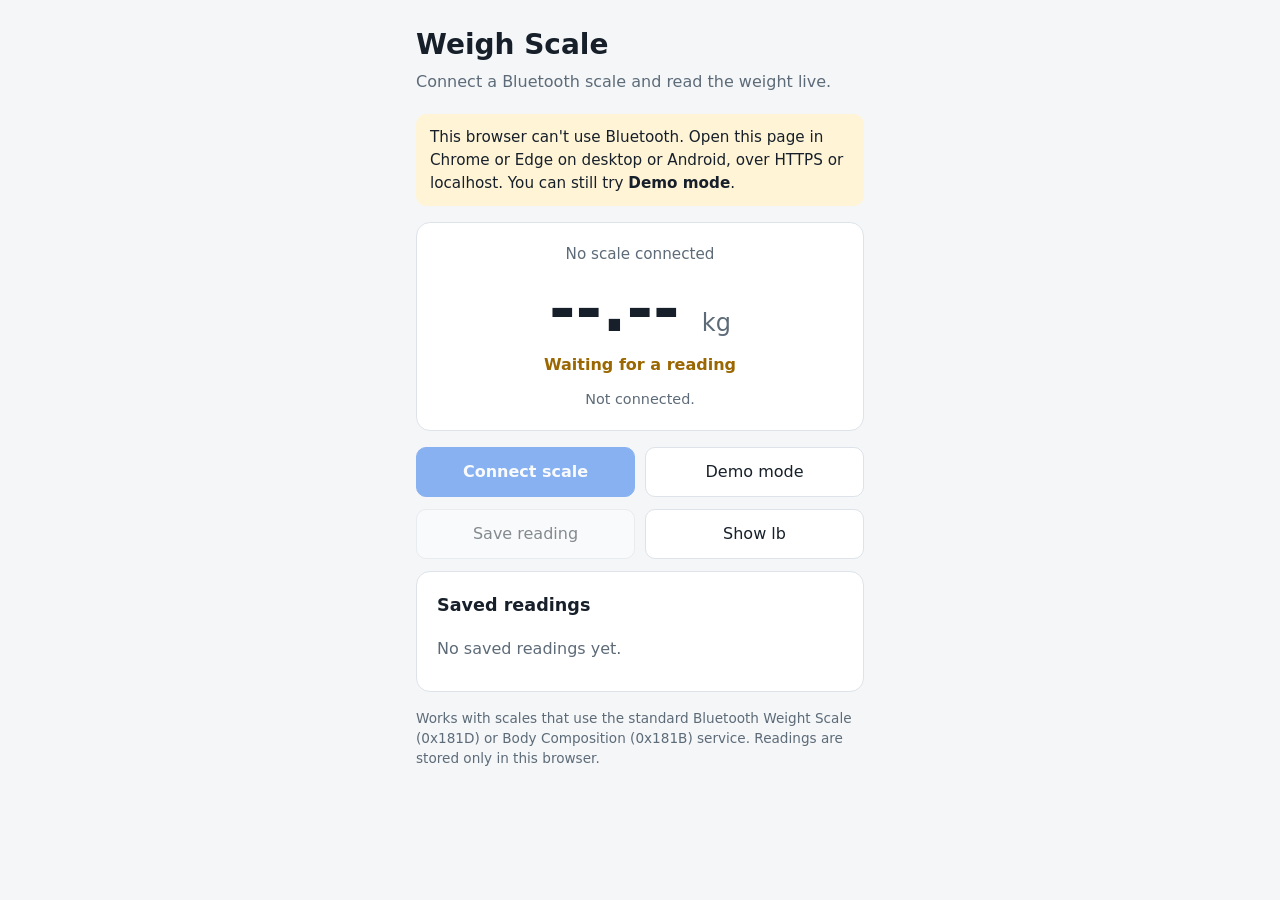
<file: index.html>
<!doctype html>
<html lang="en">
<head>
  <meta charset="utf-8">
  <meta name="viewport" content="width=device-width, initial-scale=1">
  <title>Weigh Scale</title>
  <meta name="description" content="Read the weight from a Bluetooth weigh scale in your browser.">
  <link rel="stylesheet" href="style.css">
</head>
<body>
  <main>
    <header>
      <h1>Weigh Scale</h1>
      <p class="sub">Connect a Bluetooth scale and read the weight live.</p>
    </header>

    <div id="support" class="notice" hidden>
      This browser can't use Bluetooth. Open this page in Chrome or Edge on desktop or Android,
      over HTTPS or localhost. You can still try <strong>Demo mode</strong>.
    </div>

    <section class="card reading" aria-live="polite">
      <p id="device" class="device">No scale connected</p>
      <p class="weight"><span id="value">--.--</span> <span id="unit">kg</span></p>
      <p id="stable" class="stable" data-stable="false">Waiting for a reading</p>
      <p id="status" class="status" data-state="idle">Not connected.</p>
    </section>

    <div class="actions">
      <button id="connect" class="primary">Connect scale</button>
      <button id="demo">Demo mode</button>
      <button id="disconnect" hidden>Disconnect</button>
    </div>
    <div class="actions">
      <button id="save" disabled>Save reading</button>
      <button id="unit-toggle">Show lb</button>
    </div>

    <section class="card">
      <div class="history-head">
        <h2>Saved readings</h2>
        <button id="clear" class="link" hidden>Clear</button>
      </div>
      <ul id="history"></ul>
    </section>

    <footer>
      Works with scales that use the standard Bluetooth Weight Scale (0x181D) or
      Body Composition (0x181B) service. Readings are stored only in this browser.
    </footer>
  </main>
  <script src="js/parser.js"></script>
  <script src="js/app.js"></script>
</body>
</html>
</file>
<file: style.css>
:root {
  --bg: #f4f6f8;
  --card: #ffffff;
  --text: #17202a;
  --muted: #5d6b78;
  --border: #dde3e8;
  --accent: #1f6feb;
  --accent-text: #ffffff;
  --ok: #1a7f37;
  --warn: #9a6700;
  --error: #c62828;
  --notice: #fff4d6;
}

@media (prefers-color-scheme: dark) {
  :root {
    --bg: #0f1419;
    --card: #19212a;
    --text: #e6edf3;
    --muted: #93a1ae;
    --border: #2b3640;
    --accent: #4b8ff5;
    --ok: #3fb950;
    --warn: #d29922;
    --error: #f47067;
    --notice: #3a2f12;
  }
}

* { box-sizing: border-box; }

body {
  margin: 0;
  background: var(--bg);
  color: var(--text);
  font: 16px/1.5 system-ui, -apple-system, "Segoe UI", Roboto, sans-serif;
}

main {
  max-width: 480px;
  margin: 0 auto;
  padding: 24px 16px 40px;
}

h1 { margin: 0; font-size: 1.75rem; }
h2 { margin: 0; font-size: 1.1rem; }
.sub { margin: 4px 0 20px; color: var(--muted); }

.card {
  background: var(--card);
  border: 1px solid var(--border);
  border-radius: 14px;
  padding: 20px;
  margin-bottom: 16px;
}

.reading { text-align: center; }
.device { margin: 0; color: var(--muted); font-size: 0.95rem; }
.weight {
  margin: 8px 0;
  font-size: 4rem;
  font-weight: 700;
  font-variant-numeric: tabular-nums;
  line-height: 1.1;
}
#unit { font-size: 1.5rem; color: var(--muted); font-weight: 500; }
.stable { margin: 0; font-weight: 600; color: var(--warn); }
.stable[data-stable="true"] { color: var(--ok); }
.status { margin: 12px 0 0; font-size: 0.9rem; color: var(--muted); }
.status[data-state="ok"] { color: var(--ok); }
.status[data-state="error"] { color: var(--error); }

.actions {
  display: flex;
  gap: 10px;
  margin-bottom: 12px;
}
.actions button { flex: 1; }

button {
  font: inherit;
  padding: 12px 16px;
  border-radius: 10px;
  border: 1px solid var(--border);
  background: var(--card);
  color: var(--text);
  cursor: pointer;
}
button.primary {
  background: var(--accent);
  border-color: var(--accent);
  color: var(--accent-text);
  font-weight: 600;
}
button:disabled { opacity: 0.5; cursor: not-allowed; }
button.link {
  border: 0;
  background: none;
  padding: 4px;
  color: var(--accent);
}
[hidden] { display: none !important; }

.notice {
  background: var(--notice);
  border-radius: 10px;
  padding: 12px 14px;
  margin-bottom: 16px;
  font-size: 0.95rem;
}

.history-head {
  display: flex;
  justify-content: space-between;
  align-items: center;
  margin-bottom: 8px;
}
#history { list-style: none; margin: 0; padding: 0; }
#history li {
  display: flex;
  justify-content: space-between;
  gap: 12px;
  padding: 10px 0;
  border-top: 1px solid var(--border);
  font-variant-numeric: tabular-nums;
}
#history li span { color: var(--muted); font-size: 0.9rem; }
#history li.empty { color: var(--muted); border-top: 0; }

footer { color: var(--muted); font-size: 0.85rem; }
</file>
